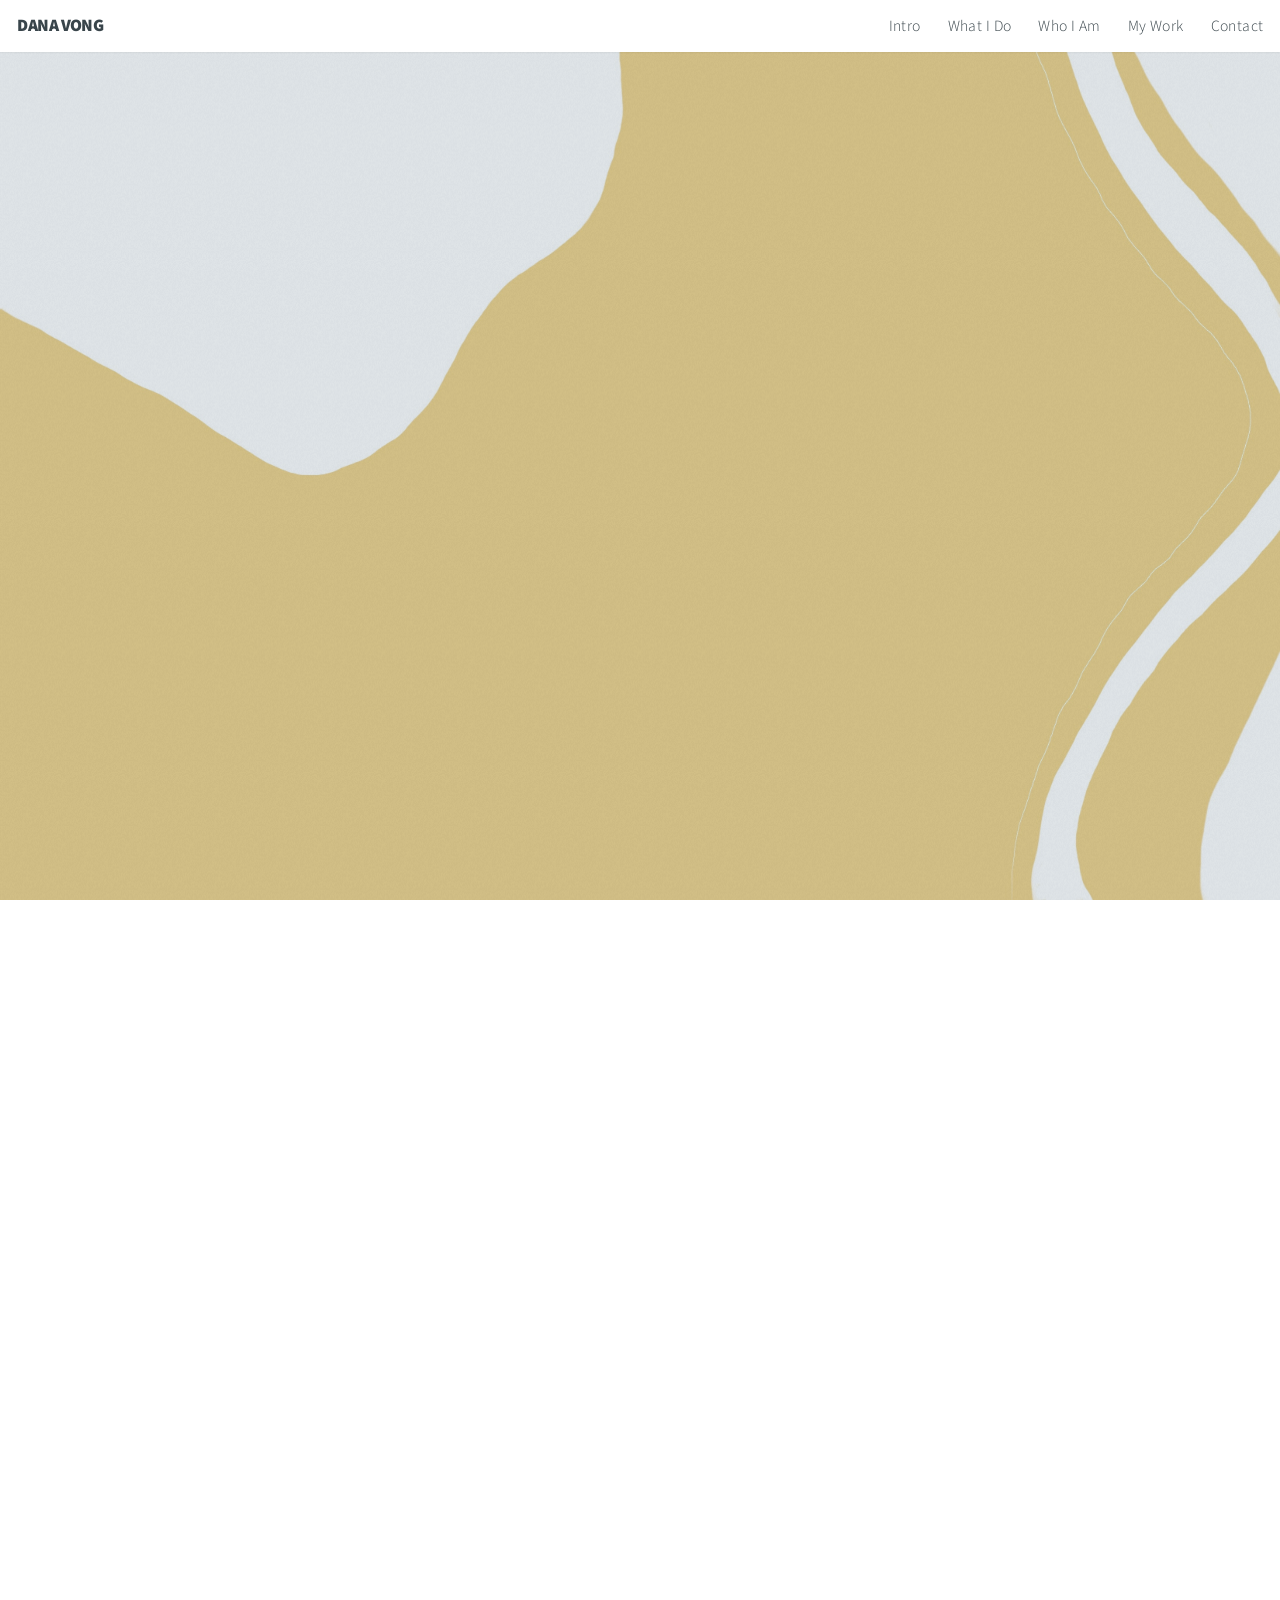
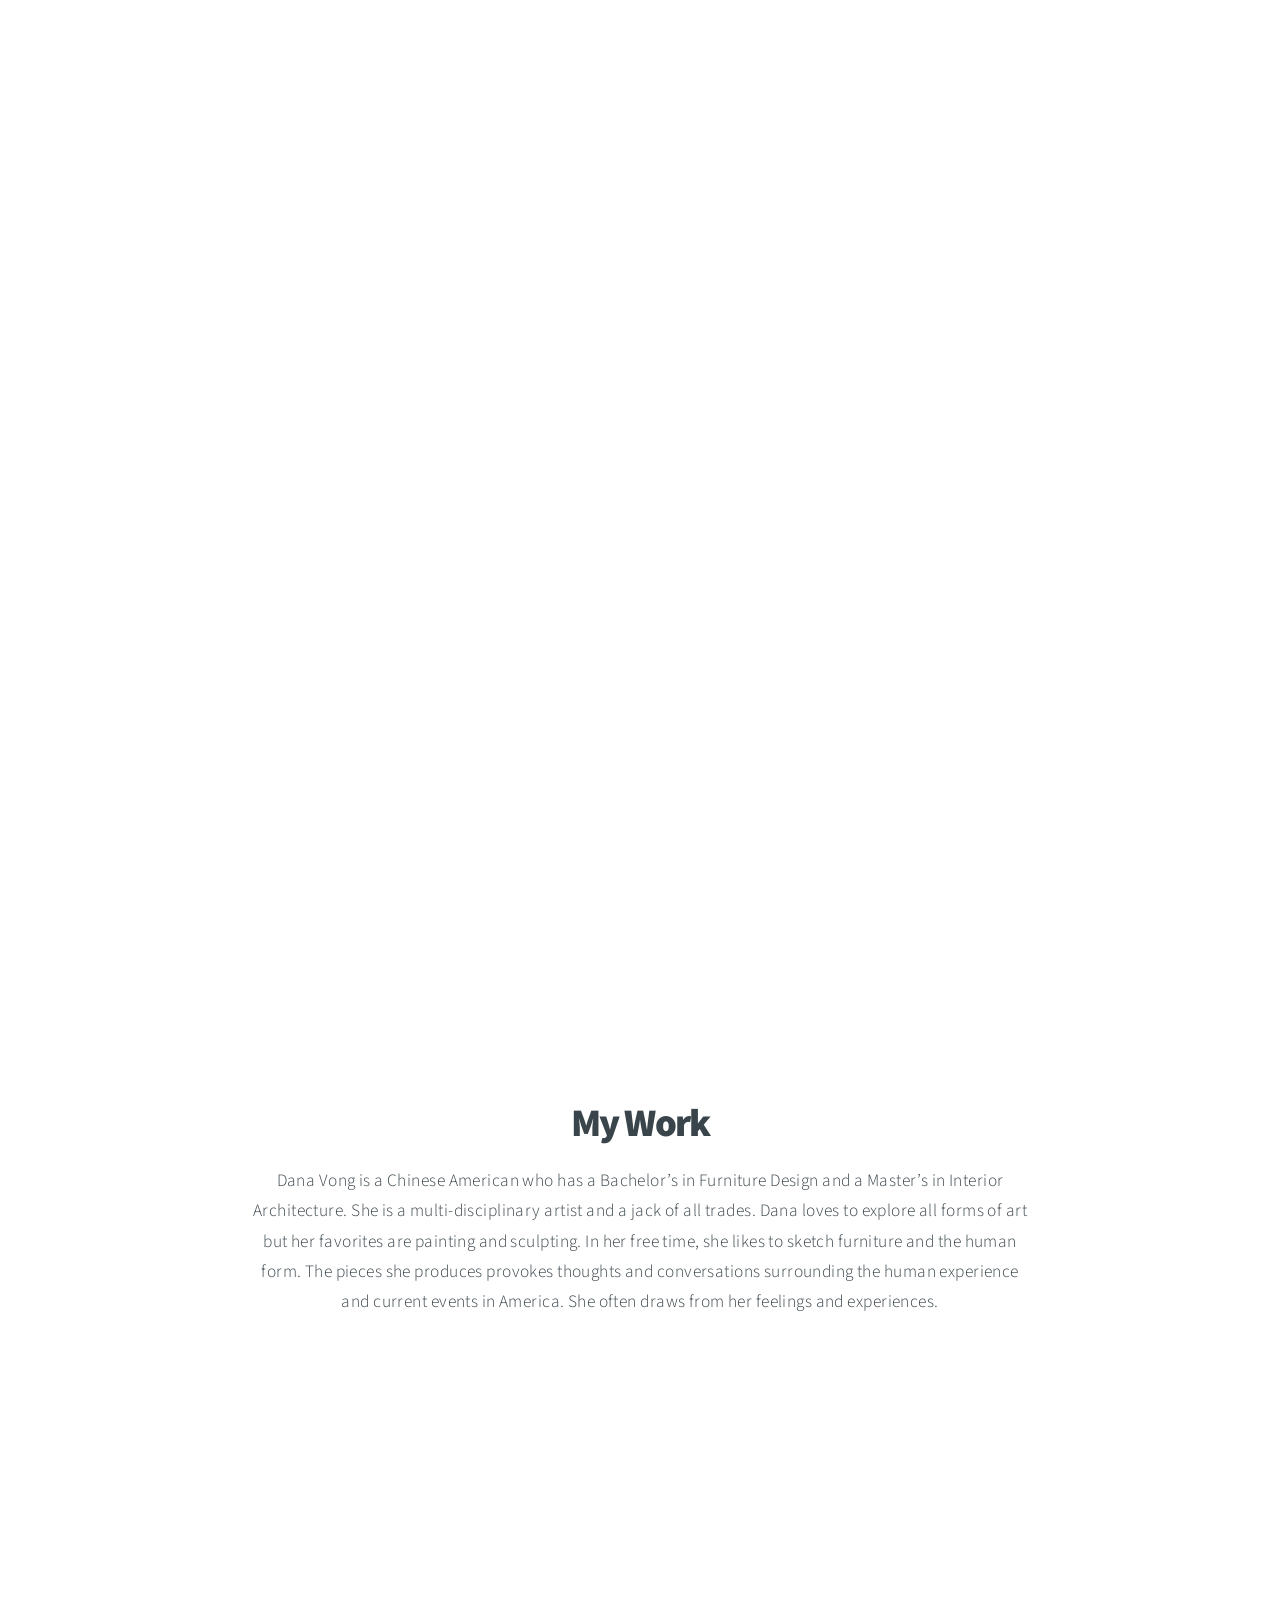
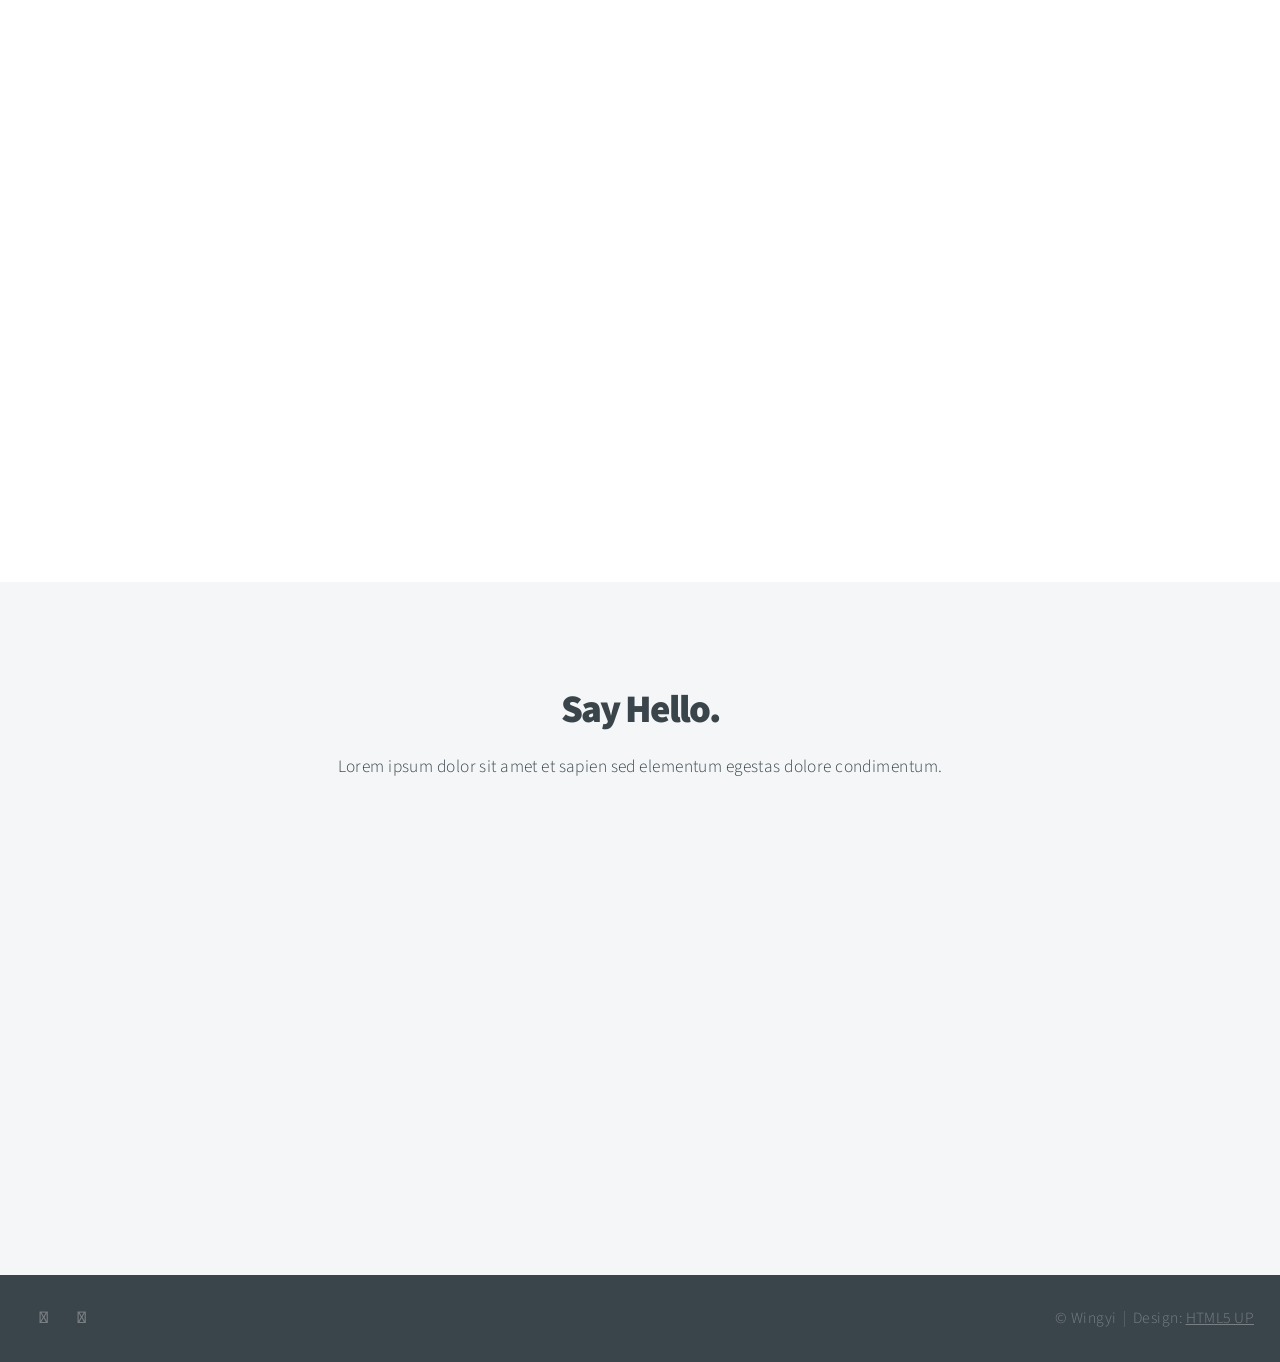
<file: index.html>
<!DOCTYPE HTML>
<!--
	Big Picture by HTML5 UP
	html5up.net | @ajlkn
	Free for personal and commercial use under the CCA 3.0 license (html5up.net/license)
-->
<html>
	<head>
		<title>Dana Vong</title>
		<meta charset="utf-8" />
		<meta name="viewport" content="width=device-width, initial-scale=1, user-scalable=no" />
		<link rel="stylesheet" href="assets/css/main.css" />
		<noscript><link rel="stylesheet" href="assets/css/noscript.css" /></noscript>
	</head>
	<body class="is-preload">

		<!-- Header -->
			<header id="header">
				<h1>DANA VONG</h1>
				<nav>
					<ul>
						<li><a href="#intro">Intro</a></li>
						<li><a href="#one">What I Do</a></li>
						<li><a href="#two">Who I Am</a></li>
						<li><a href="#work">My Work</a></li>
						<li><a href="#contact">Contact</a></li>
					</ul>
				</nav>
			</header>

		<!-- Intro -->
			<section id="intro" class="main style1 dark fullscreen">
				<div class="content">
					<header>
						<h2>PORTFOLIO</h2>
					</header>
					<p>Welcome to <strong>Dana Vong's Portfolio</strong></p>
					<footer>
						<a href="#one" class="button style2 down">More</a>
					</footer>
				</div>
			</section>

		<!-- One -->
			<section id="one" class="main style2 right dark fullscreen">
				<div class="content box style2">
					<header>
						<h2>My Practice</h2>
					</header>
					<p>Lorem ipsum dolor sit amet et sapien sed elementum egestas dolore condimentum.
					Fusce blandit ultrices sapien, in accumsan orci rhoncus eu. Sed sodales venenatis arcu,
					id varius justo euismod in. Curabitur egestas consectetur magna.</p>
				</div>
				<a href="#two" class="button style2 down anchored">Next</a>
			</section>

		<!-- Two -->
			<section id="two" class="main style2 left dark fullscreen">
				<div class="content box style2">
					<header>
						<h2>Who I Am</h2>
					</header>
					<p>Dana Vong is a Chinese American who has a Bachelor’s in Furniture Design and a Master’s in Interior Architecture.
						She is a multi-disciplinary artist and a jack of all trades.
						Dana loves to explore all forms of art but her favorites are painting and sculpting.
						In her free time, she likes to sketch furniture and the human form.
						The pieces she produces provokes thoughts and conversations surrounding the human experience and current events in America.
						She often draws from her feelings and experiences.</p>
				</div>
				<a href="#work" class="button style2 down anchored">Next</a>
			</section>

		<!-- Work -->
			<section id="work" class="main style3 primary">
				<div class="content">
					<header>
						<h2>My Work</h2>
						<p>Dana Vong is a Chinese American who has a Bachelor’s in Furniture Design and a Master’s in Interior Architecture.
						She is a multi-disciplinary artist and a jack of all trades.
						Dana loves to explore all forms of art but her favorites are painting and sculpting.
						In her free time, she likes to sketch furniture and the human form.
						The pieces she produces provokes thoughts and conversations surrounding the human experience and current events in America.
						She often draws from her feelings and experiences.</p>
					</header>

					<!-- Gallery  -->
						<div class="gallery">
								<article class="from-left">
									<a href="Interior Design.html" class="image fit"><img src="images/thumbs/01_Thesis_Circulation Desk.png"/></a>
									<header class="major">
										<h2>INTERIOR DESIGN</h2>
									</header>
								</article>

								<article class="from-right">
									<a href="Furniture Design.html" class="image fit"><img src="images/thumbs/02_Furniture Design_TeaTable_fullview_winter2019.png" title="Airchitecture II" alt="" /></a>
									<header class="major">
										<h2>FURNITURE DESIGN</h2>
									</header>
								</article>

								<article class="from-left">
									<a href="Fine Art.html" class="image fit"><img src="images/thumbs/03_Fine Art_Isolation.jpeg" title="Air Lounge" alt="" /></a>
									<header class="major">
										<h2>FINE ART</h2>
									</header>
								</article>

								<article class="from-right">
									<a href="Other Mediums.html" class="image fit"><img src="images/thumbs/04_Other Mediums_Panda_2013.png" title="Carry on" alt="" /></a>
									<header class="major">
										<h2>OTHER MEDIUMS</h2>
									</header>
								</article>
		
						</div>

				</div>
			</section>

		<!-- Contact -->
			<section id="contact" class="main style3 secondary">
				<div class="content">
					<header>
						<h2>Say Hello.</h2>
						<p>Lorem ipsum dolor sit amet et sapien sed elementum egestas dolore condimentum.</p>
					</header>
					<div class="box">
						<form method="post" action="#">
							<div class="fields">
								<div class="field half"><input type="text" name="name" placeholder="Name" /></div>
								<div class="field half"><input type="email" name="email" placeholder="Email" /></div>
								<div class="field"><textarea name="message" placeholder="Message" rows="6"></textarea></div>
							</div>
							<ul class="actions special">
								<li><input type="submit" value="Send Message" /></li>
							</ul>
						</form>
					</div>
				</div>
			</section>

		<!-- Footer -->
			<footer id="footer">

				<!-- Icons -->
					<ul class="icons">
						<li><a href="https://www.instagram.com/wingyidesign/" class="icon brands fa-instagram"><span class="label">Instagram</span></a></li>
						<li><a href="https://www.linkedin.com/in/dana-vong/" class="icon brands fa-linkedin-in"><span class="label">LinkedIn</span></a></li>
					</ul>

				<!-- Menu -->
					<ul class="menu">
						<li>&copy; Wingyi</li><li>Design: <a href="https://html5up.net">HTML5 UP</a></li>
					</ul>

			</footer>

		<!-- Scripts -->
			<script src="assets/js/jquery.min.js"></script>
			<script src="assets/js/jquery.poptrox.min.js"></script>
			<script src="assets/js/jquery.scrolly.min.js"></script>
			<script src="assets/js/jquery.scrollex.min.js"></script>
			<script src="assets/js/browser.min.js"></script>
			<script src="assets/js/breakpoints.min.js"></script>
			<script src="assets/js/util.js"></script>
			<script src="assets/js/main.js"></script>

	</body>
</html>
</file>
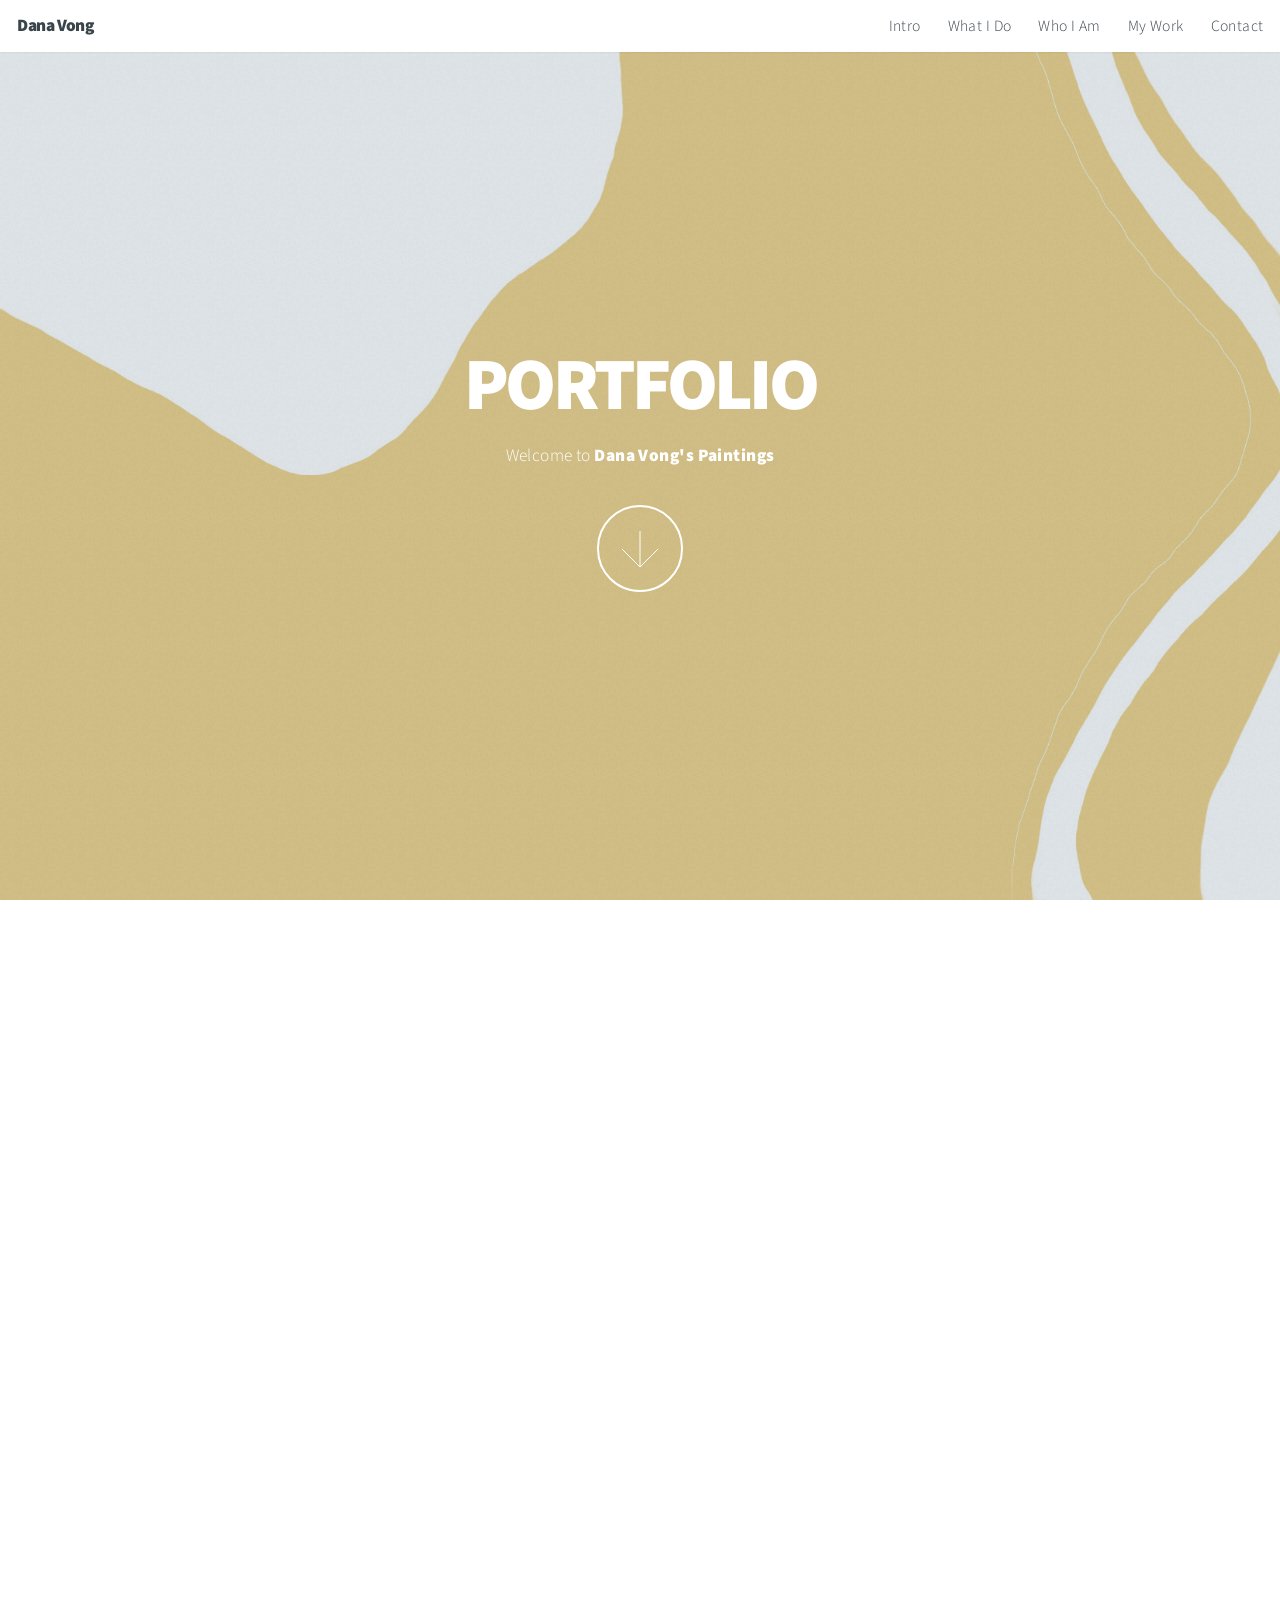
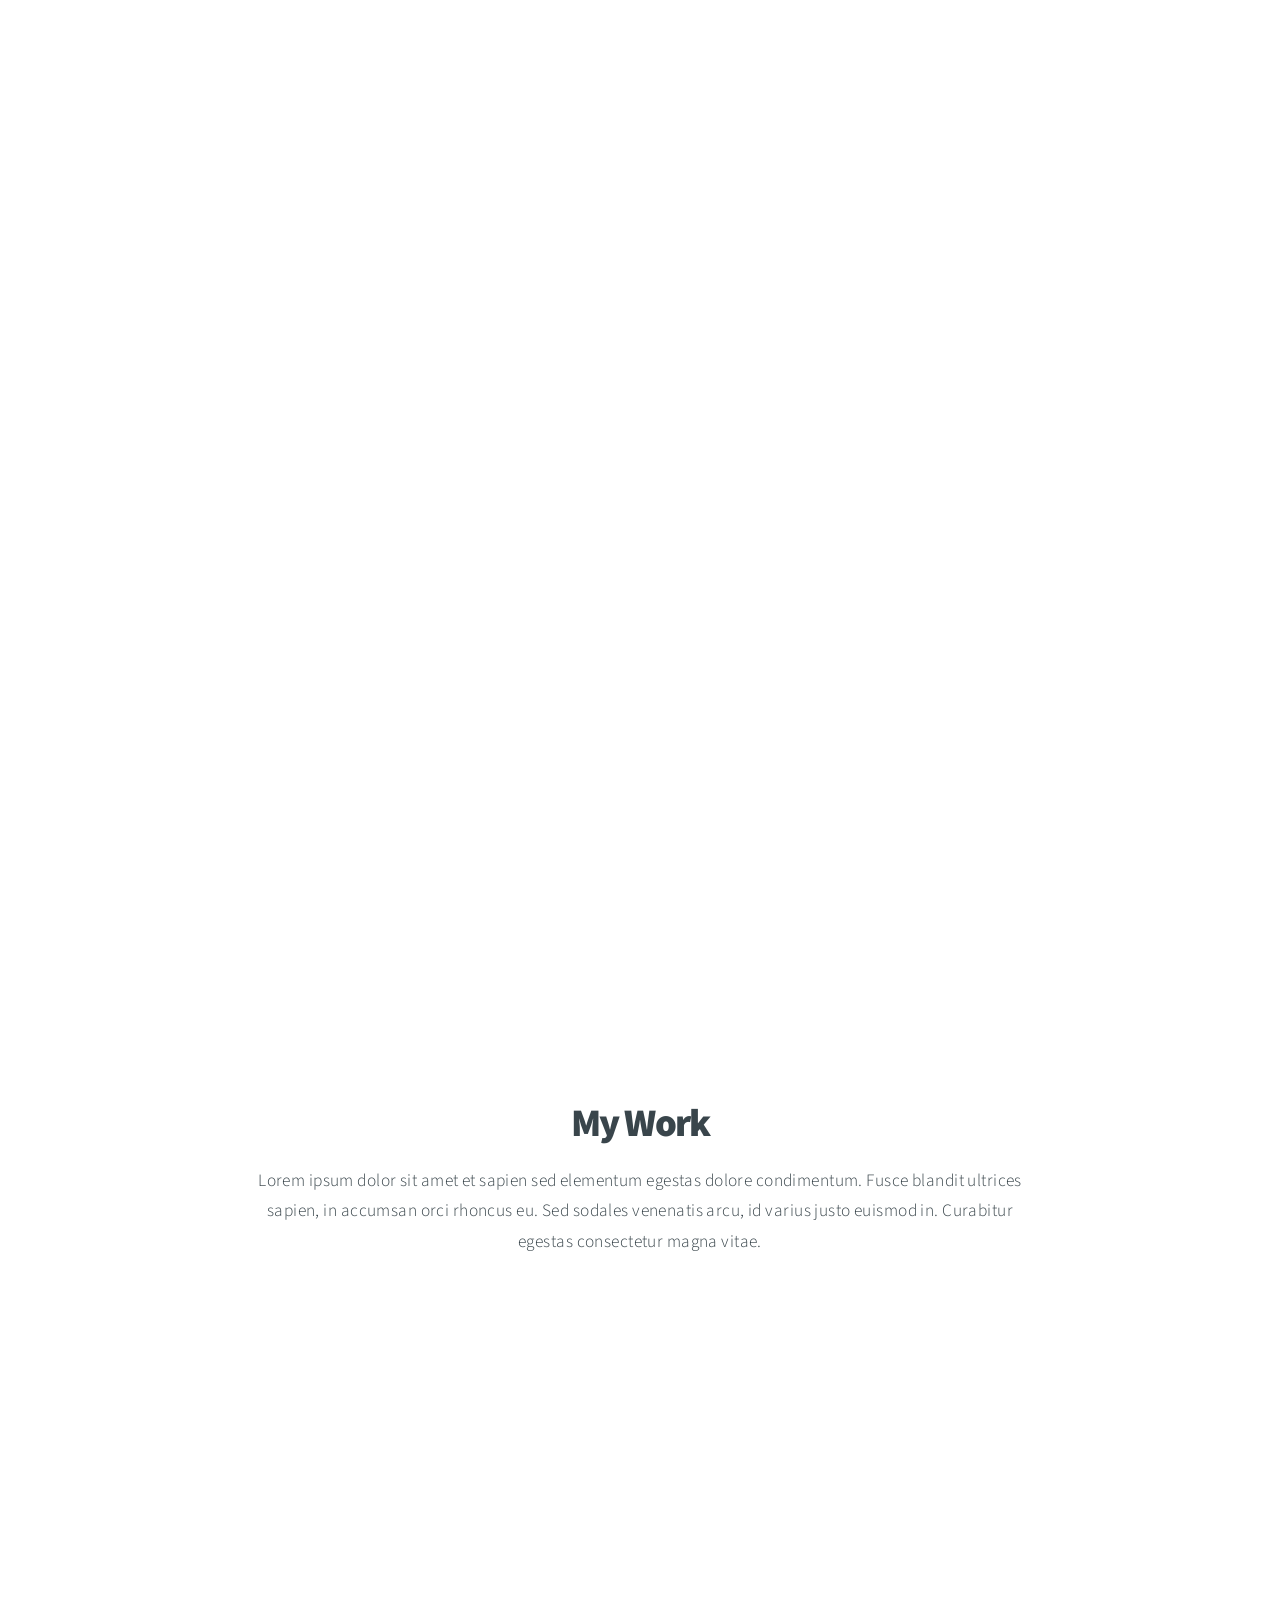
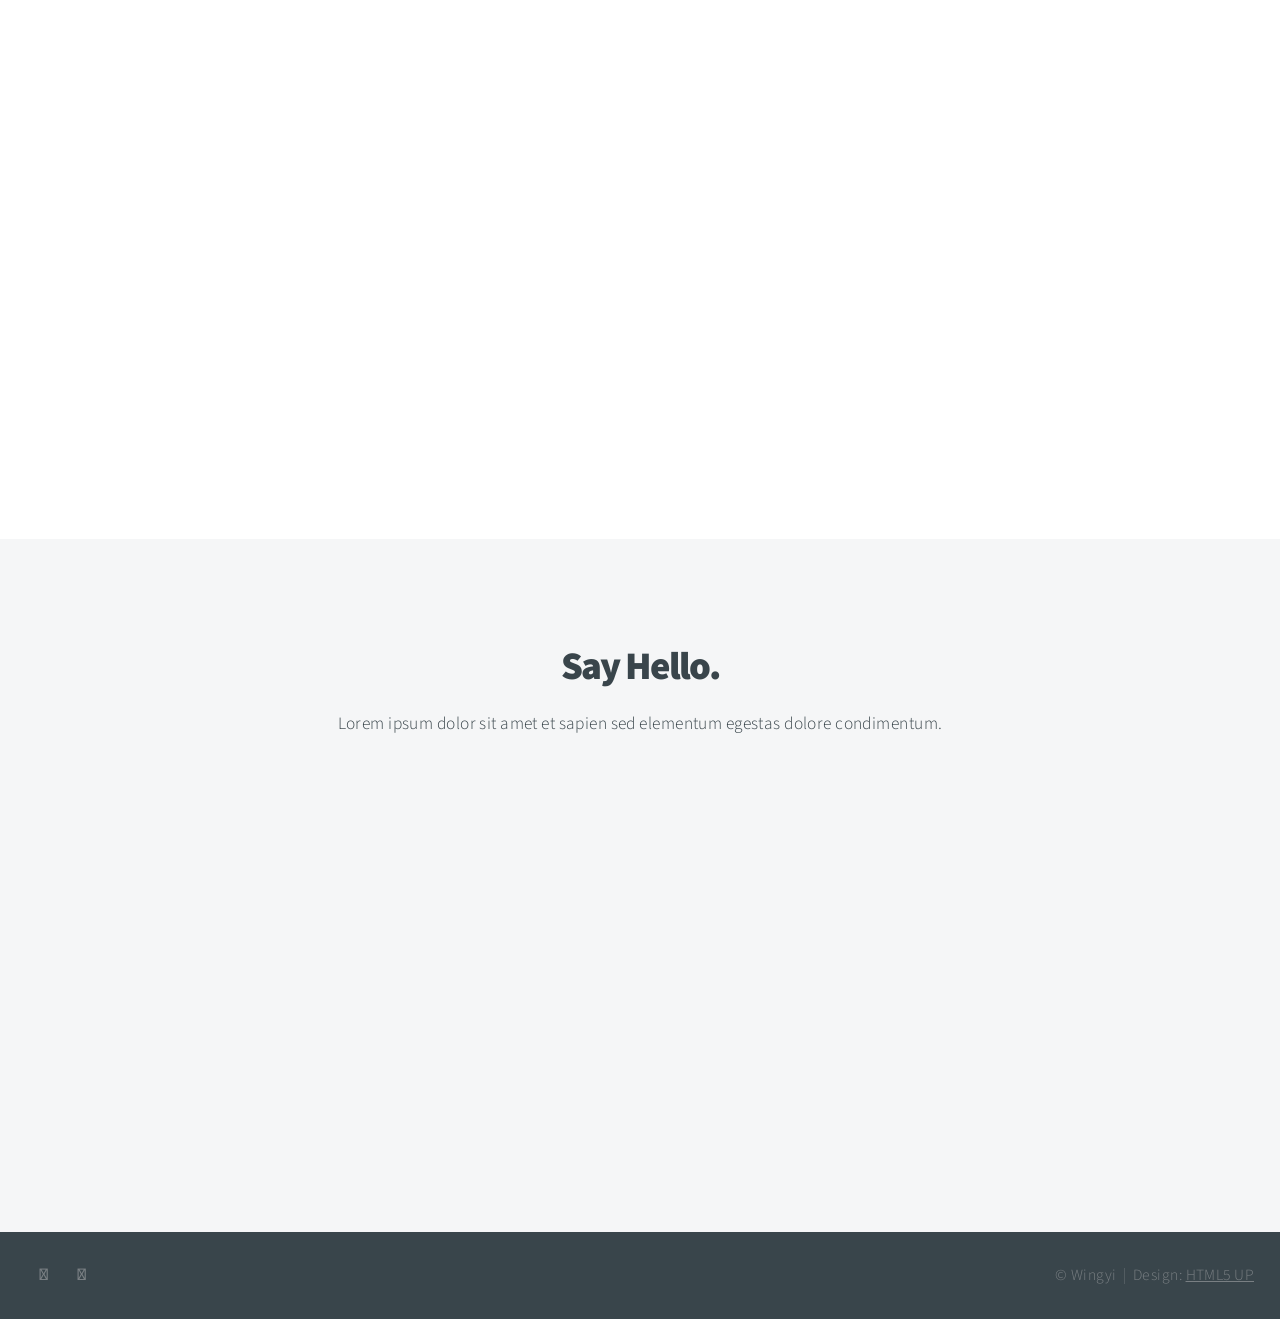
<file: Fine Art.html>
<!DOCTYPE HTML>
<!--
	Big Picture by HTML5 UP
	html5up.net | @ajlkn
	Free for personal and commercial use under the CCA 3.0 license (html5up.net/license)
-->
<html>
	<head>
		<title>Dana Vong by HTML5 UP</title>
		<meta charset="utf-8" />
		<meta name="viewport" content="width=device-width, initial-scale=1, user-scalable=no" />
		<link rel="stylesheet" href="assets/css/main.css" />
		<noscript><link rel="stylesheet" href="assets/css/noscript.css" /></noscript>
	</head>
	<body class="is-preload">

		<!-- Header -->
			<header id="header">
				<h1>Dana Vong</h1>
				<nav>
					<ul>
						<li><a href="#intro">Intro</a></li>
						<li><a href="#one">What I Do</a></li>
						<li><a href="#two">Who I Am</a></li>
						<li><a href="#work">My Work</a></li>
						<li><a href="#contact">Contact</a></li>
					</ul>
				</nav>
			</header>

		<!-- Intro -->
			<section id="intro" class="main style1 dark fullscreen">
				<div class="content">
					<header>
						<h2>PORTFOLIO</h2>
					</header>
					<p>Welcome to <strong>Dana Vong's Paintings</strong></p>
					<footer>
						<a href="#one" class="button style2 down">More</a>
					</footer>
				</div>
			</section>

		<!-- One -->
			<section id="one" class="main style2 right dark fullscreen">
				<div class="content box style2">
					<header>
						<h2>My Practice</h2>
					</header>
					<p>Lorem ipsum dolor sit amet et sapien sed elementum egestas dolore condimentum.
					Fusce blandit ultrices sapien, in accumsan orci rhoncus eu. Sed sodales venenatis arcu,
					id varius justo euismod in. Curabitur egestas consectetur magna.</p>
				</div>
				<a href="#two" class="button style2 down anchored">Next</a>
			</section>

		<!-- Two -->
			<section id="two" class="main style2 left dark fullscreen">
				<div class="content box style2">
					<header>
						<h2>Who I Am</h2>
					</header>
					<p>Lorem ipsum dolor sit amet et sapien sed elementum egestas dolore condimentum.
					Fusce blandit ultrices sapien, in accumsan orci rhoncus eu. Sed sodales venenatis arcu,
					id varius justo euismod in. Curabitur egestas consectetur magna.</p>
				</div>
				<a href="#work" class="button style2 down anchored">Next</a>
			</section>

		<!-- Work -->
			<section id="work" class="main style3 primary">
				<div class="content">
					<header>
						<h2>My Work</h2>
						<p>Lorem ipsum dolor sit amet et sapien sed elementum egestas dolore condimentum.
						Fusce blandit ultrices sapien, in accumsan orci rhoncus eu. Sed sodales venenatis
						arcu, id varius justo euismod in. Curabitur egestas consectetur magna vitae.</p>
					</header>

					<!-- Gallery  -->
						<div class="gallery">
							<article class="from-left">
								<a href="images/fulls/01.jpg" class="image fit"><img src="images/thumbs/01.jpg" title="The Anonymous Red" alt="" /></a>
							</article>
							<article class="from-right">
								<a href="images/fulls/02.jpg" class="image fit"><img src="images/thumbs/02.jpg" title="Airchitecture II" alt="" /></a>
							</article>
							<article class="from-left">
								<a href="images/fulls/03.jpg" class="image fit"><img src="images/thumbs/03.jpg" title="Air Lounge" alt="" /></a>
							</article>
							<article class="from-right">
								<a href="images/fulls/04.jpg" class="image fit"><img src="images/thumbs/04.jpg" title="Carry on" alt="" /></a>
							</article>
							<article class="from-left">
								<a href="images/fulls/05.jpg" class="image fit"><img src="images/thumbs/05.jpg" title="The sparkling shell" alt="" /></a>
							</article>
							<article class="from-right">
								<a href="images/fulls/06.jpg" class="image fit"><img src="images/thumbs/06.jpg" title="Bent IX" alt="" /></a>
							</article>
						</div>

				</div>
			</section>

		<!-- Contact -->
			<section id="contact" class="main style3 secondary">
				<div class="content">
					<header>
						<h2>Say Hello.</h2>
						<p>Lorem ipsum dolor sit amet et sapien sed elementum egestas dolore condimentum.</p>
					</header>
					<div class="box">
						<form method="post" action="#">
							<div class="fields">
								<div class="field half"><input type="text" name="name" placeholder="Name" /></div>
								<div class="field half"><input type="email" name="email" placeholder="Email" /></div>
								<div class="field"><textarea name="message" placeholder="Message" rows="6"></textarea></div>
							</div>
							<ul class="actions special">
								<li><input type="submit" value="Send Message" /></li>
							</ul>
						</form>
					</div>
				</div>
			</section>

		<!-- Footer -->
			<footer id="footer">

				<!-- Icons -->
					<ul class="icons">
						<li><a href="https://www.instagram.com/wingyidesign/" class="icon brands fa-instagram"><span class="label">Instagram</span></a></li>
						<li><a href="https://www.linkedin.com/in/dana-vong/" class="icon brands fa-linkedin-in"><span class="label">LinkedIn</span></a></li>
					</ul>

				<!-- Menu -->
					<ul class="menu">
						<li>&copy; Wingyi</li><li>Design: <a href="https://html5up.net">HTML5 UP</a></li>
					</ul>

			</footer>

		<!-- Scripts -->
			<script src="assets/js/jquery.min.js"></script>
			<script src="assets/js/jquery.poptrox.min.js"></script>
			<script src="assets/js/jquery.scrolly.min.js"></script>
			<script src="assets/js/jquery.scrollex.min.js"></script>
			<script src="assets/js/browser.min.js"></script>
			<script src="assets/js/breakpoints.min.js"></script>
			<script src="assets/js/util.js"></script>
			<script src="assets/js/main.js"></script>

	</body>
</html>
</file>
<file: assets/css/noscript.css>
/*
	Big Picture by HTML5 UP
	html5up.net | @ajlkn
	Free for personal and commercial use under the CCA 3.0 license (html5up.net/license)
*/

/* Loader */

	body:before, body:after {
		display: none;
	}
</file>
<file: assets/css/main.css>
@import url("https://fonts.googleapis.com/css?family=Source+Sans+Pro:300,900");
@import url("fontawesome-all.min.css");

/*
	Big Picture by HTML5 UP
	html5up.net | @ajlkn
	Free for personal and commercial use under the CCA 3.0 license (html5up.net/license)
*/

html, body, div, span, applet, object,
iframe, h1, h2, h3, h4, h5, h6, p, blockquote,
pre, a, abbr, acronym, address, big, cite,
code, del, dfn, em, img, ins, kbd, q, s, samp,
small, strike, strong, sub, sup, tt, var, b,
u, i, center, dl, dt, dd, ol, ul, li, fieldset,
form, label, legend, table, caption, tbody,
tfoot, thead, tr, th, td, article, aside,
canvas, details, embed, figure, figcaption,
footer, header, hgroup, menu, nav, output, ruby,
section, summary, time, mark, audio, video {
	margin: 0;
	padding: 0;
	border: 0;
	font-size: 100%;
	font: inherit;
	vertical-align: baseline;}

article, aside, details, figcaption, figure,
footer, header, hgroup, menu, nav, section {
	display: block;}

body {
	line-height: 1;
}

ol, ul {
	list-style: none;
}

blockquote, q {
	quotes: none;
}

	blockquote:before, blockquote:after, q:before, q:after {
		content: '';
		content: none;
	}

table {
	border-collapse: collapse;
	border-spacing: 0;
}

body {
	-webkit-text-size-adjust: none;
}

mark {
	background-color: transparent;
	color: inherit;
}

input::-moz-focus-inner {
	border: 0;
	padding: 0;
}

input, select, textarea {
	-moz-appearance: none;
	-webkit-appearance: none;
	-ms-appearance: none;
	appearance: none;
}

/* Basic */

	@-ms-viewport {
		width: device-width;
	}

	html {
		height: 100%;
	}

	html {
		box-sizing: border-box;
	}

	*, *:before, *:after {
		box-sizing: inherit;
	}

	body {
		background: #ffffff;
		height: 100%;
		min-width: 320px;
	}

		body.is-preload *, body.is-preload *:before, body.is-preload *:after {
			-moz-animation: none !important;
			-webkit-animation: none !important;
			-ms-animation: none !important;
			animation: none !important;
			-moz-transition: none !important;
			-webkit-transition: none !important;
			-ms-transition: none !important;
			transition: none !important;
		}

/* Spinner */

	@-moz-keyframes spinner-rotate {
		0% {
			-moz-transform: scale(1) rotate(0deg);
			-webkit-transform: scale(1) rotate(0deg);
			-ms-transform: scale(1) rotate(0deg);
			transform: scale(1) rotate(0deg);
		}

		100% {
			-moz-transform: scale(1) rotate(360deg);
			-webkit-transform: scale(1) rotate(360deg);
			-ms-transform: scale(1) rotate(360deg);
			transform: scale(1) rotate(360deg);
		}
	}

	@-webkit-keyframes spinner-rotate {
		0% {
			-moz-transform: scale(1) rotate(0deg);
			-webkit-transform: scale(1) rotate(0deg);
			-ms-transform: scale(1) rotate(0deg);
			transform: scale(1) rotate(0deg);
		}

		100% {
			-moz-transform: scale(1) rotate(360deg);
			-webkit-transform: scale(1) rotate(360deg);
			-ms-transform: scale(1) rotate(360deg);
			transform: scale(1) rotate(360deg);
		}
	}

	@-ms-keyframes spinner-rotate {
		0% {
			-moz-transform: scale(1) rotate(0deg);
			-webkit-transform: scale(1) rotate(0deg);
			-ms-transform: scale(1) rotate(0deg);
			transform: scale(1) rotate(0deg);
		}

		100% {
			-moz-transform: scale(1) rotate(360deg);
			-webkit-transform: scale(1) rotate(360deg);
			-ms-transform: scale(1) rotate(360deg);
			transform: scale(1) rotate(360deg);
		}
	}

	@keyframes spinner-rotate {
		0% {
			-moz-transform: scale(1) rotate(0deg);
			-webkit-transform: scale(1) rotate(0deg);
			-ms-transform: scale(1) rotate(0deg);
			transform: scale(1) rotate(0deg);
		}

		100% {
			-moz-transform: scale(1) rotate(360deg);
			-webkit-transform: scale(1) rotate(360deg);
			-ms-transform: scale(1) rotate(360deg);
			transform: scale(1) rotate(360deg);
		}
	}

/* Loader */

	@-moz-keyframes spinner-show {
		0% {
			opacity: 0;
		}

		100% {
			opacity: 1;
		}
	}

	@-webkit-keyframes spinner-show {
		0% {
			opacity: 0;
		}

		100% {
			opacity: 1;
		}
	}

	@-ms-keyframes spinner-show {
		0% {
			opacity: 0;
		}

		100% {
			opacity: 1;
		}
	}

	@keyframes spinner-show {
		0% {
			opacity: 0;
		}

		100% {
			opacity: 1;
		}
	}

	@-moz-keyframes spinner-hide {
		0% {
			-moz-transform: scale(1) rotate(0deg);
			-webkit-transform: scale(1) rotate(0deg);
			-ms-transform: scale(1) rotate(0deg);
			transform: scale(1) rotate(0deg);
			color: #e5e6e7;
			z-index: 100001;
		}

		99% {
			-moz-transform: scale(0.5) rotate(360deg);
			-webkit-transform: scale(0.5) rotate(360deg);
			-ms-transform: scale(0.5) rotate(360deg);
			transform: scale(0.5) rotate(360deg);
			color: #e5e6e7;
			z-index: 100001;
		}

		100% {
			-moz-transform: scale(0.5) rotate(360deg);
			-webkit-transform: scale(0.5) rotate(360deg);
			-ms-transform: scale(0.5) rotate(360deg);
			transform: scale(0.5) rotate(360deg);
			color: #e5e6e7;
			z-index: -1;
		}
	}

	@-webkit-keyframes spinner-hide {
		0% {
			-moz-transform: scale(1) rotate(0deg);
			-webkit-transform: scale(1) rotate(0deg);
			-ms-transform: scale(1) rotate(0deg);
			transform: scale(1) rotate(0deg);
			color: #e5e6e7;
			z-index: 100001;
		}

		99% {
			-moz-transform: scale(0.5) rotate(360deg);
			-webkit-transform: scale(0.5) rotate(360deg);
			-ms-transform: scale(0.5) rotate(360deg);
			transform: scale(0.5) rotate(360deg);
			color: #e5e6e7;
			z-index: 100001;
		}

		100% {
			-moz-transform: scale(0.5) rotate(360deg);
			-webkit-transform: scale(0.5) rotate(360deg);
			-ms-transform: scale(0.5) rotate(360deg);
			transform: scale(0.5) rotate(360deg);
			color: #e5e6e7;
			z-index: -1;
		}
	}

	@-ms-keyframes spinner-hide {
		0% {
			-moz-transform: scale(1) rotate(0deg);
			-webkit-transform: scale(1) rotate(0deg);
			-ms-transform: scale(1) rotate(0deg);
			transform: scale(1) rotate(0deg);
			color: #e5e6e7;
			z-index: 100001;
		}

		99% {
			-moz-transform: scale(0.5) rotate(360deg);
			-webkit-transform: scale(0.5) rotate(360deg);
			-ms-transform: scale(0.5) rotate(360deg);
			transform: scale(0.5) rotate(360deg);
			color: #e5e6e7;
			z-index: 100001;
		}

		100% {
			-moz-transform: scale(0.5) rotate(360deg);
			-webkit-transform: scale(0.5) rotate(360deg);
			-ms-transform: scale(0.5) rotate(360deg);
			transform: scale(0.5) rotate(360deg);
			color: #e5e6e7;
			z-index: -1;
		}
	}

	@keyframes spinner-hide {
		0% {
			-moz-transform: scale(1) rotate(0deg);
			-webkit-transform: scale(1) rotate(0deg);
			-ms-transform: scale(1) rotate(0deg);
			transform: scale(1) rotate(0deg);
			color: #e5e6e7;
			z-index: 100001;
		}

		99% {
			-moz-transform: scale(0.5) rotate(360deg);
			-webkit-transform: scale(0.5) rotate(360deg);
			-ms-transform: scale(0.5) rotate(360deg);
			transform: scale(0.5) rotate(360deg);
			color: #e5e6e7;
			z-index: 100001;
		}

		100% {
			-moz-transform: scale(0.5) rotate(360deg);
			-webkit-transform: scale(0.5) rotate(360deg);
			-ms-transform: scale(0.5) rotate(360deg);
			transform: scale(0.5) rotate(360deg);
			color: #e5e6e7;
			z-index: -1;
		}
	}

	@-moz-keyframes overlay-hide {
		0% {
			opacity: 1;
			z-index: 100000;
		}

		15% {
			opacity: 1;
			z-index: 100000;
		}

		99% {
			opacity: 0;
			z-index: 100000;
		}

		100% {
			opacity: 0;
			z-index: -1;
		}
	}

	@-webkit-keyframes overlay-hide {
		0% {
			opacity: 1;
			z-index: 100000;
		}

		15% {
			opacity: 1;
			z-index: 100000;
		}

		99% {
			opacity: 0;
			z-index: 100000;
		}

		100% {
			opacity: 0;
			z-index: -1;
		}
	}

	@-ms-keyframes overlay-hide {
		0% {
			opacity: 1;
			z-index: 100000;
		}

		15% {
			opacity: 1;
			z-index: 100000;
		}

		99% {
			opacity: 0;
			z-index: 100000;
		}

		100% {
			opacity: 0;
			z-index: -1;
		}
	}

	@keyframes overlay-hide {
		0% {
			opacity: 1;
			z-index: 100000;
		}

		15% {
			opacity: 1;
			z-index: 100000;
		}

		99% {
			opacity: 0;
			z-index: 100000;
		}

		100% {
			opacity: 0;
			z-index: -1;
		}
	}

	body {
		text-decoration: none;
	}

		body:before {
			-moz-animation: spinner-show 1.5s 1 0.25s ease forwards, spinner-hide 0.25s ease-in-out forwards !important;
			-webkit-animation: spinner-show 1.5s 1 0.25s ease forwards, spinner-hide 0.25s ease-in-out forwards !important;
			-ms-animation: spinner-show 1.5s 1 0.25s ease forwards, spinner-hide 0.25s ease-in-out forwards !important;
			animation: spinner-show 1.5s 1 0.25s ease forwards, spinner-hide 0.25s ease-in-out forwards !important;
			-moz-transform-origin: 50% 50%;
			-webkit-transform-origin: 50% 50%;
			-ms-transform-origin: 50% 50%;
			transform-origin: 50% 50%;
			-moz-osx-font-smoothing: grayscale;
			-webkit-font-smoothing: antialiased;
			font-family: "Source Sans Pro", Helvetica, sans-serif;
			font-style: normal;
			font-weight: normal;
			text-transform: none !important;
			color: #e5e6e7;
			content: '\f1ce';
			cursor: default;
			display: block;
			font-size: 2em;
			height: 2em;
			left: 50%;
			line-height: 2em;
			margin: -1em 0 0 -1em;
			opacity: 0;
			position: fixed;
			text-align: center;
			top: 50%;
			width: 2em;
			z-index: -1;
		}

		body:after {
			-moz-animation: overlay-hide 1.5s ease-in forwards !important;
			-webkit-animation: overlay-hide 1.5s ease-in forwards !important;
			-ms-animation: overlay-hide 1.5s ease-in forwards !important;
			animation: overlay-hide 1.5s ease-in forwards !important;
			background: #ffffff;
			content: '';
			display: block;
			height: 100%;
			left: 0;
			opacity: 0;
			position: fixed;
			top: 0;
			width: 100%;
			z-index: -1;
		}

		body.is-preload:before {
			-moz-animation: spinner-show 1.5s 1 0.25s ease forwards, spinner-rotate 0.75s infinite linear !important;
			-webkit-animation: spinner-show 1.5s 1 0.25s ease forwards, spinner-rotate 0.75s infinite linear !important;
			-ms-animation: spinner-show 1.5s 1 0.25s ease forwards, spinner-rotate 0.75s infinite linear !important;
			animation: spinner-show 1.5s 1 0.25s ease forwards, spinner-rotate 0.75s infinite linear !important;
			z-index: 100001;
		}

		body.is-preload:after {
			-moz-animation: none !important;
			-webkit-animation: none !important;
			-ms-animation: none !important;
			animation: none !important;
			opacity: 1;
			z-index: 100000;
		}

	@media (-webkit-min-device-pixel-ratio: 2) {

		body:before {
			line-height: 2.025em;
		}

	}

/* Type */

	body, input, textarea, select {
		font-family: "Source Sans Pro", Helvetica, "sans-serif";
		font-weight: 300;
		font-size: 18pt;
		line-height: 1.75em;
		color: #39454b;
		letter-spacing: 0.025em;
	}

		@media screen and (max-width: 1920px) {

			body, input, textarea, select {
				font-size: 17pt;
			}

		}

		@media screen and (max-width: 1680px) {

			body, input, textarea, select {
				font-size: 15pt;
			}

		}

		@media screen and (max-width: 1280px) {

			body, input, textarea, select {
				font-size: 13pt;
			}

		}

		@media screen and (max-width: 1000px) {

			body, input, textarea, select {
				font-size: 13pt;
			}

		}

		@media screen and (max-width: 736px) {

			body, input, textarea, select {
				font-size: 12pt;
				line-height: 1.5em;
			}

		}

	h1, h2, h3, h4, h5, h6 {
		font-weight: 900;
		color: inherit;
		letter-spacing: -0.0325em;
	}

		h1 a, h2 a, h3 a, h4 a, h5 a, h6 a {
			color: inherit;
			text-decoration: none;
		}

	h2 {
		font-size: 2.25em;
		line-height: 1.25em;
		letter-spacing: -0.05em;
	}

	@media screen and (max-width: 736px) {

		h2 {
			font-size: 1.5em;
		}

	}

	strong, b {
		font-weight: 900;
		color: inherit;
	}

	em, i {
		font-style: italic;
	}

	a {
		-moz-transition: color 0.2s ease-in-out;
		-webkit-transition: color 0.2s ease-in-out;
		-ms-transition: color 0.2s ease-in-out;
		transition: color 0.2s ease-in-out;
		color: #98c593;
	}

	sub {
		position: relative;
		top: 0.5em;
		font-size: 0.8em;
	}

	sup {
		position: relative;
		top: -0.5em;
		font-size: 0.8em;
	}

	hr {
		border: 0;
		border-top: solid 1px #e5e6e7;
	}

	blockquote {
		border-left: solid 0.5em #e5e6e7;
		padding: 1em 0 1em 2em;
		font-style: italic;
	}

	p, ul, ol, dl, table {
		margin-bottom: 1em;
	}

/* Box */

	.box {
		font-family: "Source Sans Pro", Helvetica, sans-serif;
		background: #ffffff;
		color: #39454b;
		padding: 2em;
	}

		.box > :last-child {
			margin-bottom: 0;
		}

		.box.style2 {
			padding: 3.5em 2.5em 3.5em 2.5em;
		}

		@media screen and (max-width: 736px) {

			.box {
				padding: 1em;
			}

				.box.style2 {
					padding: 1.5em 1.25em 1.5em 1.25em;
					background-color: rgba(255, 255, 255, 0.9);
				}

		}

/* Button */

	input[type="button"],
	input[type="submit"],
	input[type="reset"],
	.button,
	button {
		-moz-appearance: none;
		-webkit-appearance: none;
		-ms-appearance: none;
		appearance: none;
		-moz-transition: background-color 0.2s ease-in-out;
		-webkit-transition: background-color 0.2s ease-in-out;
		-ms-transition: background-color 0.2s ease-in-out;
		transition: background-color 0.2s ease-in-out;
		background-color: #98c593;
		border: 0;
		border-radius: 3.5em;
		color: #ffffff;
		cursor: pointer;
		display: inline-block;
		height: 3.5em;
		line-height: 3.5em;
		outline: 0;
		padding: 0 2em 0 2em;
		position: relative;
		text-align: center;
		text-decoration: none;
	}

		input[type="button"].down,
		input[type="submit"].down,
		input[type="reset"].down,
		.button.down,
		button.down {
			width: 5em;
			height: 5em;
			line-height: 4.5em;
			padding: 0;
			background-image: url("images/dark-arrow.svg");
			background-position: center center;
			background-repeat: no-repeat;
			text-indent: -10em;
			overflow: hidden;
		}

			input[type="button"].down.anchored,
			input[type="submit"].down.anchored,
			input[type="reset"].down.anchored,
			.button.down.anchored,
			button.down.anchored {
				bottom: 0;
				border-bottom: 0;
				border-radius: 3em 3em 0 0;
				height: 4.5em;
				margin-left: -2.5em;
			}

		input[type="button"].anchored,
		input[type="submit"].anchored,
		input[type="reset"].anchored,
		.button.anchored,
		button.anchored {
			position: absolute;
			left: 50%;
		}

		input[type="button"]:hover,
		input[type="submit"]:hover,
		input[type="reset"]:hover,
		.button:hover,
		button:hover {
			background-color: #a8cea4;
		}

		input[type="button"]:active,
		input[type="submit"]:active,
		input[type="reset"]:active,
		.button:active,
		button:active {
			background-color: #88bc82;
		}

		input[type="button"].style2,
		input[type="submit"].style2,
		input[type="reset"].style2,
		.button.style2,
		button.style2 {
			background-color: transparent;
			border: solid 2px #e5e6e7;
			color: inherit;
		}

			input[type="button"].style2:hover,
			input[type="submit"].style2:hover,
			input[type="reset"].style2:hover,
			.button.style2:hover,
			button.style2:hover {
				background-color: rgba(229, 230, 231, 0.25);
			}

			input[type="button"].style2:active,
			input[type="submit"].style2:active,
			input[type="reset"].style2:active,
			.button.style2:active,
			button.style2:active {
				background-color: rgba(229, 230, 231, 0.375);
			}

			input[type="button"].style2.down,
			input[type="submit"].style2.down,
			input[type="reset"].style2.down,
			.button.style2.down,
			button.style2.down {
				background-image: url("images/arrow.svg");
			}

/* Form */

	form {
		margin: 0 0 2em 0;
	}

		form > :last-child {
			margin-bottom: 0;
		}

		form > .fields {
			display: -moz-flex;
			display: -webkit-flex;
			display: -ms-flex;
			display: flex;
			-moz-flex-wrap: wrap;
			-webkit-flex-wrap: wrap;
			-ms-flex-wrap: wrap;
			flex-wrap: wrap;
			width: calc(100% + 3em);
			margin: -1.5em 0 2em -1.5em;
		}

			form > .fields > .field {
				-moz-flex-grow: 0;
				-webkit-flex-grow: 0;
				-ms-flex-grow: 0;
				flex-grow: 0;
				-moz-flex-shrink: 0;
				-webkit-flex-shrink: 0;
				-ms-flex-shrink: 0;
				flex-shrink: 0;
				padding: 1.5em 0 0 1.5em;
				width: calc(100% - 1.5em);
			}

				form > .fields > .field.half {
					width: calc(50% - 0.75em);
				}

				form > .fields > .field.third {
					width: calc(100%/3 - 0.5em);
				}

				form > .fields > .field.quarter {
					width: calc(25% - 0.375em);
				}

		@media screen and (max-width: 480px) {

			form > .fields {
				width: calc(100% + 2em);
				margin: -1em 0 2em -1em;
			}

				form > .fields > .field {
					padding: 1em 0 0 1em;
					width: calc(100% - 1em);
				}

					form > .fields > .field.half {
						width: calc(100% - 1em);
					}

					form > .fields > .field.third {
						width: calc(100% - 1em);
					}

					form > .fields > .field.quarter {
						width: calc(100% - 1em);
					}

		}

	label {
		display: block;
	}

	input[type="text"],
	input[type="password"],
	input[type="email"],
	input[type="tel"],
	input[type="search"],
	input[type="url"],
	select,
	textarea {
		-moz-appearance: none;
		-webkit-appearance: none;
		-ms-appearance: none;
		appearance: none;
		-moz-transition: border-color 0.2s ease-in-out, color 0.2s ease-in-out;
		-webkit-transition: border-color 0.2s ease-in-out, color 0.2s ease-in-out;
		-ms-transition: border-color 0.2s ease-in-out, color 0.2s ease-in-out;
		transition: border-color 0.2s ease-in-out, color 0.2s ease-in-out;
		color: #39454b;
		display: block;
		width: 100%;
		padding: 0.65em 0.75em;
		background: none;
		border: solid 2px #e5e6e7;
		color: inherit;
		border-radius: 0.5em;
		outline: none;
	}

		input[type="text"]:focus,
		input[type="password"]:focus,
		input[type="email"]:focus,
		input[type="tel"]:focus,
		input[type="search"]:focus,
		input[type="url"]:focus,
		select:focus,
		textarea:focus {
			border-color: #9ac8e9;
		}

	input[type="text"],
	input[type="password"],
	input[type="email"],
	input[type="tel"],
	input[type="search"],
	input[type="url"],
	select {
		line-height: 1.35em;
	}

	textarea {
		min-height: 8em;
	}

	::-moz-focus-inner {
		border: 0;
	}

	::-webkit-input-placeholder {
		opacity: 0.375;
	}

	:-moz-placeholder {
		opacity: 0.375;
	}

	::-moz-placeholder {
		opacity: 0.375;
	}

	:-ms-input-placeholder {
		opacity: 0.375;
	}

/* Icon */

	.icon {
		text-decoration: none;
		position: relative;
		text-decoration: none;
	}

		.icon:before {
			-moz-osx-font-smoothing: grayscale;
			-webkit-font-smoothing: antialiased;
			display: inline-block;
			font-style: normal;
			font-variant: normal;
			text-rendering: auto;
			line-height: 1;
			text-transform: none !important;
			font-family: "Source Sans Pro", Helvetica, sans-serif;
			font-weight: 400;
		}

		.icon:before {
			line-height: inherit;
		}

		.icon > .label {
			display: none;
		}

		.icon.solid:before {
			font-weight: 900;
		}

		.icon.brands:before {
			font-family: "Source Sans Pro", Helvetica, sans-serif;
		}

/* Image */

	.image {
		position: relative;
		display: inline-block;
	}

		.image:before {
			content: '';
			position: absolute;
			left: 0;
			top: 0;
			width: 100%;
			height: 100%;
			background: url("images/overlay.png");
		}

		.image img {
			display: block;
			width: 100%;
		}

		.image.featured {
			display: block;
			width: 100%;
			margin: 0 0 2em 0;
		}

		.image.fit {
			display: block;
			width: 100%;
		}

		.image.left {
			float: left;
			margin: 0 2em 2em 0;
		}

		.image.centered {
			display: block;
			margin: 0 0 2em 0;
		}

			.image.centered img {
				margin: 0 auto;
				width: auto;
			}

/* List */

	ul.default {
		list-style: disc;
		padding-left: 1em;
	}

		ul.default li {
			padding-left: 0.5em;
		}

	ul.menu {
		cursor: default;
	}

		ul.menu li {
			display: inline-block;
			line-height: 1em;
			border-left: solid 1px #e5e6e7;
			padding: 0 0 0 0.5em;
			margin: 0 0 0 0.5em;
		}

			ul.menu li:first-child {
				border-left: 0;
				padding-left: 0;
				margin-left: 0;
			}

	ol.default {
		list-style: decimal;
		padding-left: 1.25em;
	}

		ol.default li {
			padding-left: 0.25em;
		}

/* Actions */

	ul.actions {
		display: -moz-flex;
		display: -webkit-flex;
		display: -ms-flex;
		display: flex;
		cursor: default;
		list-style: none;
		margin-left: -1em;
		padding-left: 0;
	}

		ul.actions li {
			padding: 0 0 0 1em;
			vertical-align: middle;
		}

		ul.actions.special {
			-moz-justify-content: center;
			-webkit-justify-content: center;
			-ms-justify-content: center;
			justify-content: center;
			width: 100%;
			margin-left: 0;
		}

			ul.actions.special li:first-child {
				padding-left: 0;
			}

		ul.actions.stacked {
			-moz-flex-direction: column;
			-webkit-flex-direction: column;
			-ms-flex-direction: column;
			flex-direction: column;
			margin-left: 0;
		}

			ul.actions.stacked li {
				padding: 1.3em 0 0 0;
			}

				ul.actions.stacked li:first-child {
					padding-top: 0;
				}

		ul.actions.fit {
			width: calc(100% + 1em);
		}

			ul.actions.fit li {
				-moz-flex-grow: 1;
				-webkit-flex-grow: 1;
				-ms-flex-grow: 1;
				flex-grow: 1;
				-moz-flex-shrink: 1;
				-webkit-flex-shrink: 1;
				-ms-flex-shrink: 1;
				flex-shrink: 1;
				width: 100%;
			}

				ul.actions.fit li > * {
					width: 100%;
				}

			ul.actions.fit.stacked {
				width: 100%;
			}

		@media screen and (max-width: 480px) {

			ul.actions:not(.fixed) {
				-moz-flex-direction: column;
				-webkit-flex-direction: column;
				-ms-flex-direction: column;
				flex-direction: column;
				margin-left: 0;
				width: 100% !important;
			}

				ul.actions:not(.fixed) li {
					-moz-flex-grow: 1;
					-webkit-flex-grow: 1;
					-ms-flex-grow: 1;
					flex-grow: 1;
					-moz-flex-shrink: 1;
					-webkit-flex-shrink: 1;
					-ms-flex-shrink: 1;
					flex-shrink: 1;
					padding: 1em 0 0 0;
					text-align: center;
					width: 100%;
				}

					ul.actions:not(.fixed) li > * {
						width: 100%;
					}

					ul.actions:not(.fixed) li:first-child {
						padding-top: 0;
					}

					ul.actions:not(.fixed) li input[type="submit"],
					ul.actions:not(.fixed) li input[type="reset"],
					ul.actions:not(.fixed) li input[type="button"],
					ul.actions:not(.fixed) li button,
					ul.actions:not(.fixed) li .button {
						width: 100%;
					}

						ul.actions:not(.fixed) li input[type="submit"].icon:before,
						ul.actions:not(.fixed) li input[type="reset"].icon:before,
						ul.actions:not(.fixed) li input[type="button"].icon:before,
						ul.actions:not(.fixed) li button.icon:before,
						ul.actions:not(.fixed) li .button.icon:before {
							margin-left: -0.5rem;
						}

		}

/* Icons */

	ul.icons {
		cursor: default;
	}

		ul.icons li {
			display: inline-block;
		}

		ul.icons a {
			display: inline-block;
			width: 2em;
			height: 2em;
			line-height: 2em;
			text-align: center;
			border: 0;
		}

/* Sections/Article */

	header {
		margin-bottom: 1em;
	}

		header p {
			display: block;
			margin: 1em 0 0 0;
			padding: 0 0 0.5em 0;
		}

	footer {
		margin-top: 2em;
	}

/* Table */

	table {
		width: 100%;
	}

		table.default {
			width: 100%;
		}

			table.default tbody tr:nth-child(2n+2) {
				background: rgba(229, 230, 231, 0.5);
			}

			table.default td {
				padding: 0.5em 1em 0.5em 1em;
			}

			table.default th {
				text-align: left;
				font-weight: 900;
				padding: 0.5em 1em 0.5em 1em;
			}

			table.default thead {
				background: #39454b;
				color: #ffffff;
			}

			table.default tfoot {
				background: #e5e6e7;
			}

/* Poptrox */

	.poptrox-popup {
		-moz-box-sizing: content-box;
		-webkit-box-sizing: content-box;
		-ms-box-sizing: content-box;
		box-sizing: content-box;
		background: #fff;
		padding-bottom: 3em;
		box-shadow: 0 0.1em 0.15em 0 rgba(0, 0, 0, 0.15);
	}

		.poptrox-popup .loader {
			position: absolute;
			top: 50%;
			left: 50%;
			margin: -1em 0 0 -1em;
			width: 2em;
			height: 2em;
			display: block;
			font-size: 2em;
		}

			.poptrox-popup .loader:before {
				-moz-animation: spinner-rotate 0.75s infinite linear !important;
				-webkit-animation: spinner-rotate 0.75s infinite linear !important;
				-ms-animation: spinner-rotate 0.75s infinite linear !important;
				animation: spinner-rotate 0.75s infinite linear !important;
				-moz-osx-font-smoothing: grayscale;
				-webkit-font-smoothing: antialiased;
				font-family: "Source Sans Pro", Helvetica, sans-serif;
				font-style: normal;
				font-weight: normal;
				text-transform: none !important;
				color: #e5e6e7;
				content: '\f1ce';
				cursor: default;
				display: block;
				height: 2em;
				left: 0;
				line-height: 2em;
				position: absolute;
				text-align: center;
				top: 0;
				width: 2em;
			}

		.poptrox-popup .caption {
			position: absolute;
			bottom: 0;
			left: 0;
			background: #ffffff;
			width: 100%;
			height: 3em;
			line-height: 2.8em;
			text-align: center;
			cursor: default;
			z-index: 1;
			font-size: 0.9em;
		}

		.poptrox-popup .nav-next,
		.poptrox-popup .nav-previous {
			-moz-transition: opacity 0.2s ease-in-out;
			-webkit-transition: opacity 0.2s ease-in-out;
			-ms-transition: opacity 0.2s ease-in-out;
			transition: opacity 0.2s ease-in-out;
			position: absolute;
			top: 0;
			width: 50%;
			height: 100%;
			opacity: 0;
			cursor: pointer;
			background: rgba(0, 0, 0, 0.01);
			-webkit-tap-highlight-color: rgba(255, 255, 255, 0);
		}

		.poptrox-popup .nav-next:before,
		.poptrox-popup .nav-previous:before {
			content: '';
			position: absolute;
			width: 96px;
			height: 64px;
			background: url("images/poptrox-nav.svg");
			top: calc(50% - 1.5em);
			margin: -32px 0 0 0;
		}

		.poptrox-popup:hover .nav-next,
		.poptrox-popup:hover .nav-previous {
			opacity: 0.5;
		}

		.poptrox-popup:hover .nav-next:hover,
		.poptrox-popup:hover .nav-previous:hover {
			opacity: 1.0;
		}

		.poptrox-popup .nav-previous:before {
			-moz-transform: scaleX(-1);
			-webkit-transform: scaleX(-1);
			-ms-transform: scaleX(-1);
			transform: scaleX(-1);
			-ms-filter: "FlipH";
			filter: FlipH;
		}

		.poptrox-popup .nav-next {
			right: 0;
		}

			.poptrox-popup .nav-next:before {
				right: 0;
			}

		.poptrox-popup .nav-previous {
			left: 0;
		}

			.poptrox-popup .nav-previous:before {
				left: 0;
			}

		.poptrox-popup .closer {
			-moz-transition: opacity 0.2s ease-in-out;
			-webkit-transition: opacity 0.2s ease-in-out;
			-ms-transition: opacity 0.2s ease-in-out;
			transition: opacity 0.2s ease-in-out;
			position: absolute;
			top: 0;
			right: 0;
			width: 64px;
			height: 64px;
			text-indent: -9999px;
			z-index: 2;
			opacity: 0;
			-webkit-tap-highlight-color: rgba(255, 255, 255, 0);
		}

			.poptrox-popup .closer:before {
				content: '';
				display: block;
				position: absolute;
				right: 16px;
				top: 16px;
				width: 40px;
				height: 40px;
				border-radius: 100%;
				box-shadow: inset 0 0 0 2px #fff;
				background: url("images/poptrox-closer.svg") center center;
				color: #ffffff !important;
			}

		.poptrox-popup:hover .closer {
			opacity: 0.5;
		}

			.poptrox-popup:hover .closer:hover {
				opacity: 1.0;
			}

		body.is-touch .poptrox-popup .nav-next,
		body.is-touch .poptrox-popup .nav-previous,
		body.is-touch .poptrox-popup .closer {
			opacity: 1.0 !important;
		}

		@media screen and (max-width: 736px) {

			.poptrox-popup .nav-next:before,
			.poptrox-popup .nav-previous:before {
				width: 48px;
				height: 32px;
				background-size: contain;
				margin: -16px 0 0 0;
			}

			.poptrox-popup .closer:before {
				right: 12px;
				top: 12px;
				width: 20px;
				height: 20px;
				box-shadow: inset 0 0 0 1px #fff;
				background-size: contain;
				opacity: 0.65;
			}

		}

/* Gallery */

	.gallery {
		display: -moz-flex;
		display: -webkit-flex;
		display: -ms-flex;
		display: flex;
		-moz-flex-wrap: wrap;
		-webkit-flex-wrap: wrap;
		-ms-flex-wrap: wrap;
		flex-wrap: wrap;
		width: 45em;
		max-width: 100%;
		margin: 0 auto 2em auto;
	}

		.gallery article {
			-moz-transition: -moz-transform 1s ease, opacity 1s ease;
			-webkit-transition: -webkit-transform 1s ease, opacity 1s ease;
			-ms-transition: -ms-transform 1s ease, opacity 1s ease;
			transition: transform 1s ease, opacity 1s ease;
			-moz-transform: translateX(0);
			-webkit-transform: translateX(0);
			-ms-transform: translateX(0);
			transform: translateX(0);
			width: 50%;
			position: relative;
			opacity: 1.0;
		}

			.gallery article .image {
				margin: 0;
				display: block;
			}

			.gallery article:nth-last-child(1n) {
				-moz-transition-delay: 0.05s;
				-webkit-transition-delay: 0.05s;
				-ms-transition-delay: 0.05s;
				transition-delay: 0.05s;
			}

			.gallery article:nth-last-child(2n) {
				-moz-transition-delay: 0.05s;
				-webkit-transition-delay: 0.05s;
				-ms-transition-delay: 0.05s;
				transition-delay: 0.05s;
			}

			.gallery article:nth-last-child(2n) {
				-moz-transition-delay: 0.1s;
				-webkit-transition-delay: 0.1s;
				-ms-transition-delay: 0.1s;
				transition-delay: 0.1s;
			}

			.gallery article:nth-last-child(3n) {
				-moz-transition-delay: 0.1s;
				-webkit-transition-delay: 0.1s;
				-ms-transition-delay: 0.1s;
				transition-delay: 0.1s;
			}

			.gallery article:nth-last-child(3n) {
				-moz-transition-delay: 0.15s;
				-webkit-transition-delay: 0.15s;
				-ms-transition-delay: 0.15s;
				transition-delay: 0.15s;
			}

			.gallery article:nth-last-child(4n) {
				-moz-transition-delay: 0.15s;
				-webkit-transition-delay: 0.15s;
				-ms-transition-delay: 0.15s;
				transition-delay: 0.15s;
			}

			.gallery article:nth-last-child(4n) {
				-moz-transition-delay: 0.2s;
				-webkit-transition-delay: 0.2s;
				-ms-transition-delay: 0.2s;
				transition-delay: 0.2s;
			}

			.gallery article:nth-last-child(5n) {
				-moz-transition-delay: 0.2s;
				-webkit-transition-delay: 0.2s;
				-ms-transition-delay: 0.2s;
				transition-delay: 0.2s;
			}

			.gallery article:nth-last-child(5n) {
				-moz-transition-delay: 0.25s;
				-webkit-transition-delay: 0.25s;
				-ms-transition-delay: 0.25s;
				transition-delay: 0.25s;
			}

			.gallery article:nth-last-child(6n) {
				-moz-transition-delay: 0.25s;
				-webkit-transition-delay: 0.25s;
				-ms-transition-delay: 0.25s;
				transition-delay: 0.25s;
			}

			.gallery article:nth-last-child(6n) {
				-moz-transition-delay: 0.3s;
				-webkit-transition-delay: 0.3s;
				-ms-transition-delay: 0.3s;
				transition-delay: 0.3s;
			}

			.gallery article:nth-last-child(7n) {
				-moz-transition-delay: 0.3s;
				-webkit-transition-delay: 0.3s;
				-ms-transition-delay: 0.3s;
				transition-delay: 0.3s;
			}

			.gallery article:nth-last-child(7n) {
				-moz-transition-delay: 0.35s;
				-webkit-transition-delay: 0.35s;
				-ms-transition-delay: 0.35s;
				transition-delay: 0.35s;
			}

			.gallery article:nth-last-child(8n) {
				-moz-transition-delay: 0.35s;
				-webkit-transition-delay: 0.35s;
				-ms-transition-delay: 0.35s;
				transition-delay: 0.35s;
			}

			.gallery article:nth-last-child(8n) {
				-moz-transition-delay: 0.4s;
				-webkit-transition-delay: 0.4s;
				-ms-transition-delay: 0.4s;
				transition-delay: 0.4s;
			}

			.gallery article:nth-last-child(9n) {
				-moz-transition-delay: 0.4s;
				-webkit-transition-delay: 0.4s;
				-ms-transition-delay: 0.4s;
				transition-delay: 0.4s;
			}

			.gallery article:nth-last-child(9n) {
				-moz-transition-delay: 0.45s;
				-webkit-transition-delay: 0.45s;
				-ms-transition-delay: 0.45s;
				transition-delay: 0.45s;
			}

			.gallery article:nth-last-child(10n) {
				-moz-transition-delay: 0.45s;
				-webkit-transition-delay: 0.45s;
				-ms-transition-delay: 0.45s;
				transition-delay: 0.45s;
			}

			.gallery article:nth-last-child(10n) {
				-moz-transition-delay: 0.5s;
				-webkit-transition-delay: 0.5s;
				-ms-transition-delay: 0.5s;
				transition-delay: 0.5s;
			}

			.gallery article:nth-last-child(11n) {
				-moz-transition-delay: 0.5s;
				-webkit-transition-delay: 0.5s;
				-ms-transition-delay: 0.5s;
				transition-delay: 0.5s;
			}

			.gallery article:nth-last-child(11n) {
				-moz-transition-delay: 0.55s;
				-webkit-transition-delay: 0.55s;
				-ms-transition-delay: 0.55s;
				transition-delay: 0.55s;
			}

			.gallery article:nth-last-child(12n) {
				-moz-transition-delay: 0.55s;
				-webkit-transition-delay: 0.55s;
				-ms-transition-delay: 0.55s;
				transition-delay: 0.55s;
			}

			.gallery article:nth-last-child(12n) {
				-moz-transition-delay: 0.6s;
				-webkit-transition-delay: 0.6s;
				-ms-transition-delay: 0.6s;
				transition-delay: 0.6s;
			}

			.gallery article:nth-last-child(13n) {
				-moz-transition-delay: 0.6s;
				-webkit-transition-delay: 0.6s;
				-ms-transition-delay: 0.6s;
				transition-delay: 0.6s;
			}

			.gallery article:nth-last-child(13n) {
				-moz-transition-delay: 0.65s;
				-webkit-transition-delay: 0.65s;
				-ms-transition-delay: 0.65s;
				transition-delay: 0.65s;
			}

			.gallery article:nth-last-child(14n) {
				-moz-transition-delay: 0.65s;
				-webkit-transition-delay: 0.65s;
				-ms-transition-delay: 0.65s;
				transition-delay: 0.65s;
			}

			.gallery article:nth-last-child(14n) {
				-moz-transition-delay: 0.7s;
				-webkit-transition-delay: 0.7s;
				-ms-transition-delay: 0.7s;
				transition-delay: 0.7s;
			}

			.gallery article:nth-last-child(15n) {
				-moz-transition-delay: 0.7s;
				-webkit-transition-delay: 0.7s;
				-ms-transition-delay: 0.7s;
				transition-delay: 0.7s;
			}

			.gallery article:nth-last-child(15n) {
				-moz-transition-delay: 0.75s;
				-webkit-transition-delay: 0.75s;
				-ms-transition-delay: 0.75s;
				transition-delay: 0.75s;
			}

			.gallery article:nth-last-child(16n) {
				-moz-transition-delay: 0.75s;
				-webkit-transition-delay: 0.75s;
				-ms-transition-delay: 0.75s;
				transition-delay: 0.75s;
			}

			.gallery article:nth-last-child(16n) {
				-moz-transition-delay: 0.8s;
				-webkit-transition-delay: 0.8s;
				-ms-transition-delay: 0.8s;
				transition-delay: 0.8s;
			}

			.gallery article:nth-last-child(17n) {
				-moz-transition-delay: 0.8s;
				-webkit-transition-delay: 0.8s;
				-ms-transition-delay: 0.8s;
				transition-delay: 0.8s;
			}

			.gallery article:nth-last-child(17n) {
				-moz-transition-delay: 0.85s;
				-webkit-transition-delay: 0.85s;
				-ms-transition-delay: 0.85s;
				transition-delay: 0.85s;
			}

			.gallery article:nth-last-child(18n) {
				-moz-transition-delay: 0.85s;
				-webkit-transition-delay: 0.85s;
				-ms-transition-delay: 0.85s;
				transition-delay: 0.85s;
			}

			.gallery article:nth-last-child(18n) {
				-moz-transition-delay: 0.9s;
				-webkit-transition-delay: 0.9s;
				-ms-transition-delay: 0.9s;
				transition-delay: 0.9s;
			}

			.gallery article:nth-last-child(19n) {
				-moz-transition-delay: 0.9s;
				-webkit-transition-delay: 0.9s;
				-ms-transition-delay: 0.9s;
				transition-delay: 0.9s;
			}

			.gallery article:nth-last-child(19n) {
				-moz-transition-delay: 0.95s;
				-webkit-transition-delay: 0.95s;
				-ms-transition-delay: 0.95s;
				transition-delay: 0.95s;
			}

			.gallery article:nth-last-child(20n) {
				-moz-transition-delay: 0.95s;
				-webkit-transition-delay: 0.95s;
				-ms-transition-delay: 0.95s;
				transition-delay: 0.95s;
			}

			.gallery article:nth-last-child(20n) {
				-moz-transition-delay: 1s;
				-webkit-transition-delay: 1s;
				-ms-transition-delay: 1s;
				transition-delay: 1s;
			}

			.gallery article:nth-last-child(21n) {
				-moz-transition-delay: 1s;
				-webkit-transition-delay: 1s;
				-ms-transition-delay: 1s;
				transition-delay: 1s;
			}

			.gallery article:nth-last-child(21n) {
				-moz-transition-delay: 1.05s;
				-webkit-transition-delay: 1.05s;
				-ms-transition-delay: 1.05s;
				transition-delay: 1.05s;
			}

			.gallery article:nth-last-child(22n) {
				-moz-transition-delay: 1.05s;
				-webkit-transition-delay: 1.05s;
				-ms-transition-delay: 1.05s;
				transition-delay: 1.05s;
			}

			.gallery article:nth-last-child(22n) {
				-moz-transition-delay: 1.1s;
				-webkit-transition-delay: 1.1s;
				-ms-transition-delay: 1.1s;
				transition-delay: 1.1s;
			}

			.gallery article:nth-last-child(23n) {
				-moz-transition-delay: 1.1s;
				-webkit-transition-delay: 1.1s;
				-ms-transition-delay: 1.1s;
				transition-delay: 1.1s;
			}

			.gallery article:nth-last-child(23n) {
				-moz-transition-delay: 1.15s;
				-webkit-transition-delay: 1.15s;
				-ms-transition-delay: 1.15s;
				transition-delay: 1.15s;
			}

			.gallery article:nth-last-child(24n) {
				-moz-transition-delay: 1.15s;
				-webkit-transition-delay: 1.15s;
				-ms-transition-delay: 1.15s;
				transition-delay: 1.15s;
			}

		.gallery.inactive article {
			opacity: 0;
		}

			.gallery.inactive article.from-left {
				-moz-transform: translateX(-14em);
				-webkit-transform: translateX(-14em);
				-ms-transform: translateX(-14em);
				transform: translateX(-14em);
			}

			.gallery.inactive article.from-right {
				-moz-transform: translateX(14em);
				-webkit-transform: translateX(14em);
				-ms-transform: translateX(14em);
				transform: translateX(14em);
			}

			.gallery.inactive article.from-top {
				-moz-transform: translateY(-7em);
				-webkit-transform: translateY(-7em);
				-ms-transform: translateY(-7em);
				transform: translateY(-7em);
			}

			.gallery.inactive article.from-bottom {
				-moz-transform: translateY(7em);
				-webkit-transform: translateY(7em);
				-ms-transform: translateY(7em);
				transform: translateY(7em);
			}

		@media screen and (max-width: 480px) {

			.gallery {
				-moz-flex-wrap: nowrap;
				-webkit-flex-wrap: nowrap;
				-ms-flex-wrap: nowrap;
				flex-wrap: nowrap;
				-moz-flex-direction: column;
				-webkit-flex-direction: column;
				-ms-flex-direction: column;
				flex-direction: column;
			}

				.gallery article {
					width: 100%;
				}

		}

/* Header */

	#header {
		position: fixed;
		z-index: 10000;
		left: 0;
		top: 0;
		width: 100%;
		background: rgba(255, 255, 255, 0.95);
		height: 3em;
		line-height: 3em;
		box-shadow: 0 0 0.15em 0 rgba(0, 0, 0, 0.1);
	}

		#header h1 {
			position: absolute;
			left: 1em;
			top: 0;
			height: 3em;
			line-height: 3em;
			cursor: default;
		}

			#header h1 a {
				font-size: 1.25em;
			}

		#header nav {
			position: absolute;
			right: 0.5em;
			top: 0;
			height: 3em;
			line-height: 3em;
		}

			#header nav ul {
				margin: 0;
			}

				#header nav ul li {
					display: inline-block;
					margin-left: 0.5em;
					font-size: 0.9em;
				}

					#header nav ul li a {
						display: block;
						color: inherit;
						text-decoration: none;
						height: 3em;
						line-height: 3em;
						padding: 0 0.5em 0 0.5em;
						outline: 0;
					}

		@media screen and (max-width: 736px) {

			#header {
				height: 2.5em;
				line-height: 2.5em;
			}

				#header h1 {
					text-align: center;
					position: relative;
					left: 0;
					top: 0;
					height: 2.5em;
					line-height: 2.5em;
				}

					#header h1 a {
						font-size: 1em;
					}

				#header nav {
					display: none;
				}

		}

	body {
		padding-top: 3em;
	}

		@media screen and (max-width: 736px) {

			body {
				padding-top: 2.5em;
			}

		}

/* Main */

	.main {
		display: -moz-flex;
		display: -webkit-flex;
		display: -ms-flex;
		display: flex;
		position: relative;
		margin: 0;
		overflow-x: hidden;
	}

		.main > .content {
			width: 45em;
			max-width: calc(100% - 4em);
			margin: 0 auto;
		}

			.main > .content > :last-child {
				margin-bottom: 0;
			}

		.main.fullscreen {
			min-height: 100%;
		}

		.main.style1 {
			-moz-align-items: center;
			-webkit-align-items: center;
			-ms-align-items: center;
			align-items: center;
			-moz-justify-content: center;
			-webkit-justify-content: center;
			-ms-justify-content: center;
			justify-content: center;
			text-align: center;
			padding: 3em 0 3em 0;
		}

			.main.style1 h2 {
				font-size: 4.25em;
				line-height: 1em;
			}

			.main.style1 > .content {
				-moz-transition: opacity 1s ease;
				-webkit-transition: opacity 1s ease;
				-ms-transition: opacity 1s ease;
				transition: opacity 1s ease;
				-moz-transform: translateZ(0);
				-webkit-transform: translateZ(0);
				-ms-transform: translateZ(0);
				transform: translateZ(0);
				opacity: 1.0;
				margin: 0;
			}

			.main.style1.inactive > .content {
				opacity: 0;
			}

		.main.style2 {
			-moz-align-items: center;
			-webkit-align-items: center;
			-ms-align-items: center;
			align-items: center;
			-moz-justify-content: center;
			-webkit-justify-content: center;
			-ms-justify-content: center;
			justify-content: center;
			padding: 3em 0 3em 0;
			overflow: hidden;
		}

			.main.style2 > .content {
				-moz-transition: -moz-transform 1s ease;
				-webkit-transition: -webkit-transform 1s ease;
				-ms-transition: -ms-transform 1s ease;
				transition: transform 1s ease;
				-moz-transform: translateZ(0);
				-webkit-transform: translateZ(0);
				-ms-transform: translateZ(0);
				transform: translateZ(0);
				position: relative;
				width: 35%;
				margin: 0;
			}

			.main.style2.left {
				-moz-justify-content: -moz-flex-start;
				-webkit-justify-content: -webkit-flex-start;
				-ms-justify-content: -ms-flex-start;
				justify-content: flex-start;
			}

			.main.style2.right {
				-moz-justify-content: -moz-flex-end;
				-webkit-justify-content: -webkit-flex-end;
				-ms-justify-content: -ms-flex-end;
				justify-content: flex-end;
			}

			.main.style2.inactive.left > .content {
				-moz-transform: translateX(-100%);
				-webkit-transform: translateX(-100%);
				-ms-transform: translateX(-100%);
				transform: translateX(-100%);
			}

			.main.style2.inactive.right > .content {
				-moz-transform: translateX(100%);
				-webkit-transform: translateX(100%);
				-ms-transform: translateX(100%);
				transform: translateX(100%);
			}

		.main.style3 {
			text-align: center;
			padding: 6em 0 6em 0;
		}

			.main.style3 .content > header {
				margin-bottom: 2em;
			}

			.main.style3.primary {
				background: #ffffff;
			}

			.main.style3.secondary {
				background: #f5f6f7;
			}

		.main.dark {
			color: #ffffff;
		}

			.main.dark a {
				color: inherit;
			}

			.main.dark .button.style2 {
				border-color: #ffffff;
			}

				.main.dark .button.style2:hover {
					background-color: rgba(255, 255, 255, 0.125);
				}

				.main.dark .button.style2:active {
					background-color: rgba(255, 255, 255, 0.25);
				}

				.main.dark .button.style2.down {
					background-image: url("images/dark-arrow.svg");
				}

		body.is-touch .main {
			background-attachment: scroll !important;
		}

		@media screen and (max-width: 1920px) {

			.main.style2 .content {
				width: 40%;
			}

		}

		@media screen and (max-width: 1280px) {

			.main.style2 .content {
				width: 50%;
			}

		}

		@media screen and (max-width: 1000px) {

			.main.style2 .content {
				width: 60%;
			}

		}

		@media screen and (max-width: 736px) {

			.main > .content br {
				display: none;
			}

			.main.fullscreen {
				height: auto !important;
			}

			.main.style1 {
				padding: 4em 15px 4em 15px;
			}

				.main.style1 h2 {
					font-size: 3em;
				}

			.main.style2 {
				padding: 6em 15px 6em 15px;
			}

				.main.style2:before, .main.style2:after {
					display: none !important;
				}

				.main.style2 .button.anchored {
					display: none;
				}

				.main.style2 .content {
					width: 100%;
					max-width: 100%;
					text-align: center;
					-moz-transform: none;
					-webkit-transform: none;
					-ms-transform: none;
					transform: none;
				}

			.main.style3 {
				text-align: center;
				padding: 3em 10px 3em 10px;
			}

		}

		@media screen and (max-width: 480px) {

			.main > .content {
				max-width: calc(100% - 1.5em);
			}

		}

/* Footer */

	#footer {
		display: -moz-flex;
		display: -webkit-flex;
		display: -ms-flex;
		display: flex;
		-moz-align-items: center;
		-webkit-align-items: center;
		-ms-align-items: center;
		align-items: center;
		-moz-justify-content: space-between;
		-webkit-justify-content: space-between;
		-ms-justify-content: space-between;
		justify-content: space-between;
		position: relative;
		margin: 0;
		line-height: 1em;
		padding: 1.5em;
		background: #39454b;
		color: rgba(185, 186, 187, 0.5);
		overflow: hidden;
	}

		#footer > * {
			margin-bottom: 0;
		}

		#footer a {
			color: inherit;
		}

			#footer a:hover {
				color: #b9babb;
			}

		#footer ul.menu {
			margin: 0;
		}

			#footer ul.menu li {
				border-left-color: rgba(185, 186, 187, 0.2);
				font-size: 0.9em;
			}

		@media screen and (max-width: 1000px) {

			#footer {
				-moz-flex-direction: column;
				-webkit-flex-direction: column;
				-ms-flex-direction: column;
				flex-direction: column;
				-moz-justify-content: center;
				-webkit-justify-content: center;
				-ms-justify-content: center;
				justify-content: center;
				line-height: 1.5em;
				text-align: center;
				padding: 2em 1em 2em 1em;
			}

				#footer > * {
					margin: 0 0 1em 0;
				}

		}

		@media screen and (max-width: 736px) {

			#footer ul.menu li {
				border-left: none;
				display: block;
				line-height: inherit;
				margin: 0.25em 0 0 0;
				padding: 0.25em 0 0 0;
			}

				#footer ul.menu li:first-child {
					margin-top: 0;
					padding-top: 0;
				}

		}

/* Intro */

	#intro {
		background: url("images/overlay.png"), url("../../images/intro.jpg");
		background-size: 256px 256px, cover;
		background-attachment: fixed, fixed;
		background-position: top left, bottom center;
		background-repeat: repeat, no-repeat;
	}

/* One */

	#one {
		background: url("images/overlay.png"), url("../../images/one.jpg");
		background-size: 256px 256px, cover;
		background-attachment: fixed, fixed;
		background-position: top left, center center;
	}

/* Two */

	#two {
		background: url("images/overlay.png"), url("../../images/two.jpg");
		background-size: 256px 256px, cover;
		background-attachment: fixed, fixed;
		background-position: top left, center center;
	}

/* Contact */

	#contact {
		overflow: hidden;
		padding-bottom: 0;
	}

		#contact .box {
			-moz-transition: -moz-transform 1s ease;
			-webkit-transition: -webkit-transform 1s ease;
			-ms-transition: -ms-transform 1s ease;
			transition: transform 1s ease;
			-moz-transform: translateY(0);
			-webkit-transform: translateY(0);
			-ms-transform: translateY(0);
			transform: translateY(0);
			position: relative;
		}

		#contact.inactive .box {
			-moz-transform: translateY(100%);
			-webkit-transform: translateY(100%);
			-ms-transform: translateY(100%);
			transform: translateY(100%);
		}

		@media screen and (max-width: 736px) {

			#contact .box {
				padding: 1.5em 1.5em 2em 1.5em;
			}

		}

		@media screen and (max-width: 480px) {

			#contact .box {
				padding: 1em 1em 2em 1em;
			}

		}
</file>
